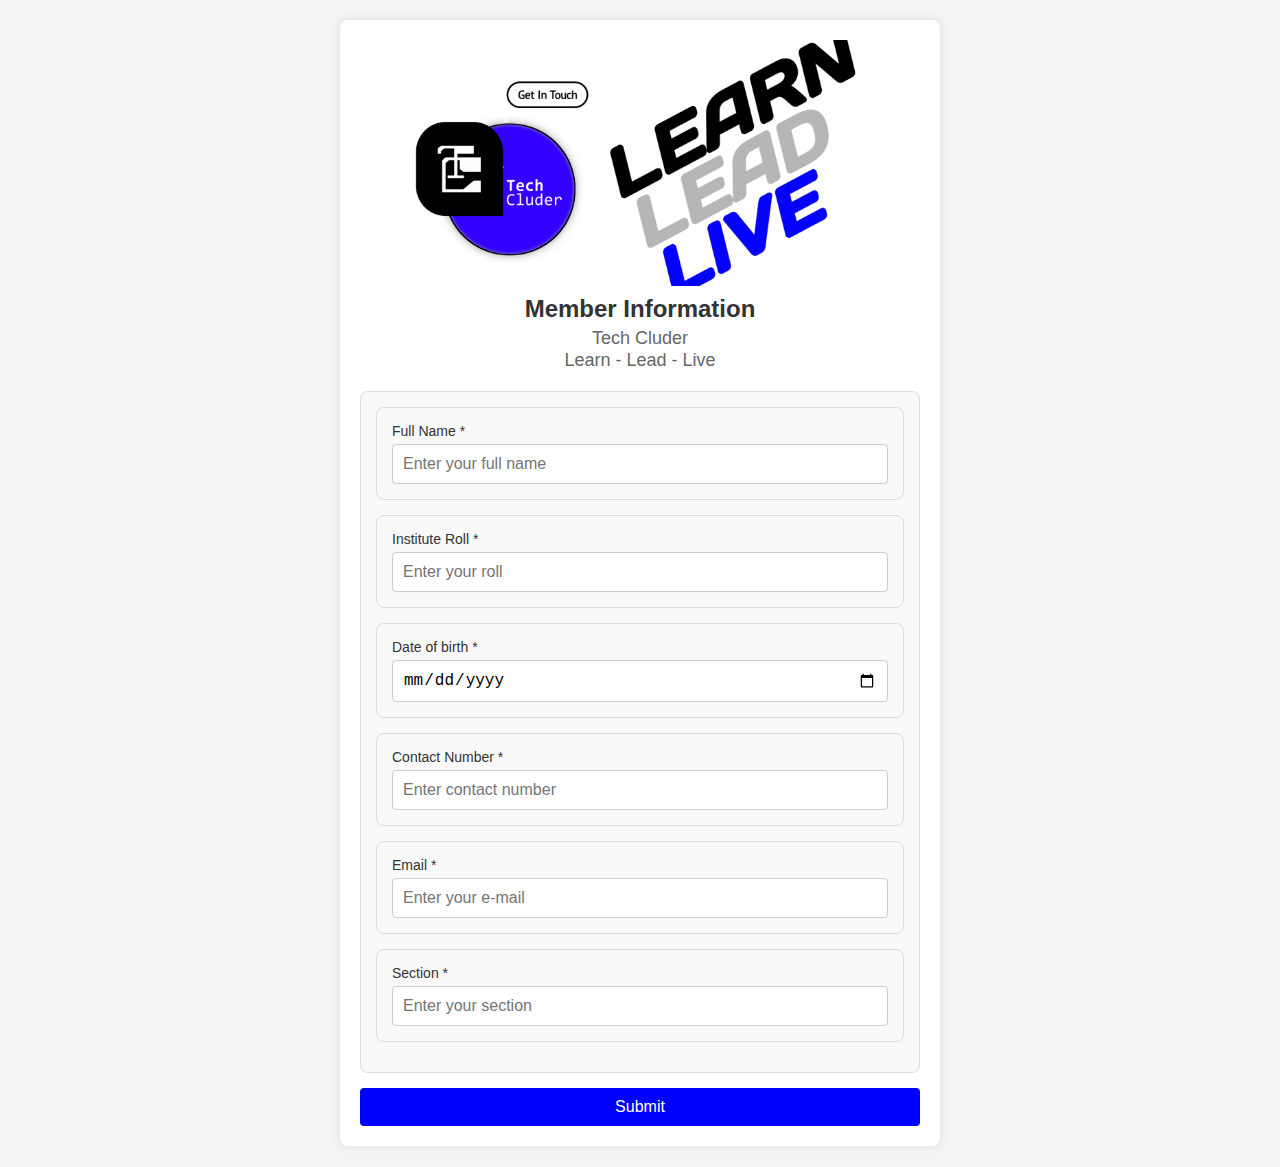
<file: reg.html>
<!DOCTYPE html>
<html lang="bn">
<head>
    <meta charset="UTF-8">
    <meta name="viewport" content="width=device-width, initial-scale=1.0">
    <title>TC Member Information</title>
    <link rel="stylesheet" href="styles.css">
</head>
<body>
    <div class="container">
        <header>
            <img src="11.jpg" alt="Banner Image" class="banner">
            <h1>
Member Information</h1>
            <p>Tech Cluder</p>
            <p>Learn - Lead - Live</p>
        </header>


        <form action="https://script.google.com/macros/s/AKfycbxBLEVNUCGojgbGJSok8tauEOAH2okwxUPtjrRb9dAIjVxnpervz_9mdLPR31_0x_wz/exec" method="POST"
             name="turna-form"
            >
          <div class="form-reg">
            
         
            
            <div class="form-group">
                <label for="name">Full Name *</label>
                <input type="text" id="name" name="name" placeholder="Enter your full name" required>
            </div>

            <div class="form-group">
                <label for="roll">Institute Roll *</label>
                <input type="number" id="roll" name="roll" placeholder="Enter your roll" required>
            </div>

            <div class="form-group">
                <label for="birthday">Date of birth *</label>
                <input type="date" id="birthday" name="birthday" required>
            </div>

            <div class="form-group">
                <label for="number">Contact Number   *</label>
                <input type="number" id="number" name="number" placeholder="Enter contact number" required>
            </div>

            <div class="form-group">
                <label for="email">Email *</label>
                <input type="email" id="email" name="email" placeholder="Enter your e-mail" required>
            </div>

            <div class="form-group">
                <label for="section">Section *</label>
                <input type="text" id="section" name="section" placeholder="Enter your section" required>
            </div>



           
           </div>
           

            <a href="sub.html">
                 <button type="submit" class="submit-btn">Submit</button>
            </a>



           
        </form>
    </div>
    <script>
        const scriptURL =
        "https://script.google.com/macros/s/AKfycbxBLEVNUCGojgbGJSok8tauEOAH2okwxUPtjrRb9dAIjVxnpervz_9mdLPR31_0x_wz/exec";
  
        const form = document.forms["turna-form"];
  
        form.addEventListener("submit", (e) => {
          e.preventDefault();
          fetch(scriptURL, { method: "POST", body: new FormData(form) })
            .then((response) =>
              alert("Thank you! your form is submitted successfully.")
            )
            .then(() => {
              window.location.reload();
            })
            .catch((error) => console.error("Error!", error.message));
        });
      </script>
</body>
</html>
</file>
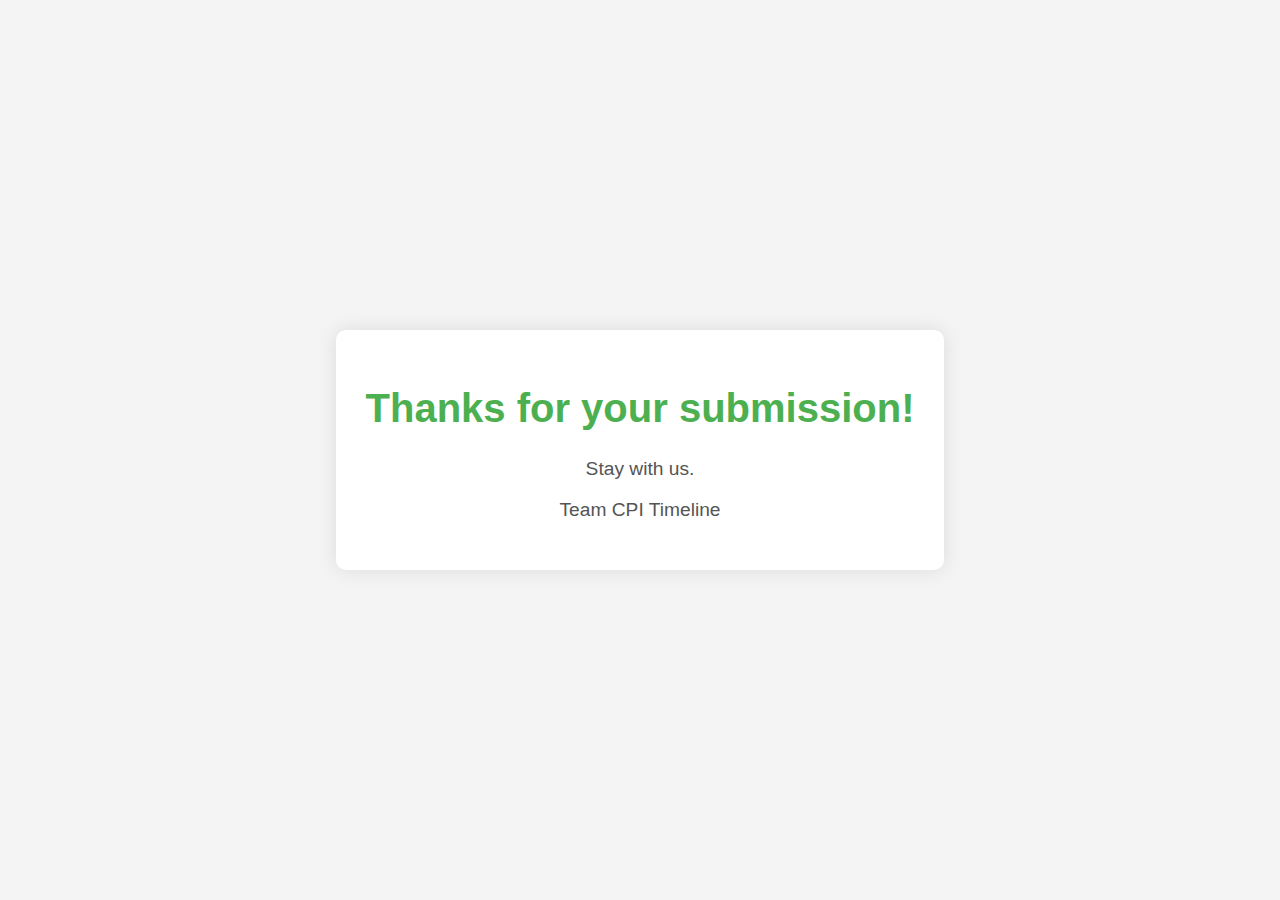
<file: sub.html>
<!DOCTYPE html>
<html lang="en">
<head>
    <meta charset="UTF-8">
    <meta name="viewport" content="width=device-width, initial-scale=1.0">
    <title>Thank You</title>
    <link rel="stylesheet" href="sub.css">
</head>
<body>
    <div class="thank-you-container">
        <h1>Thanks for your submission!</h1>
        <p>Stay with us.</p>
      <p>Team CPI Timeline<P>
    </div>
</body>
</html>
</file>
<file: styles.css>
/* Existing CSS */
* {
    box-sizing: border-box;
    margin: 0;
    padding: 0;
}

body {
    font-family: Arial, sans-serif;
    background-color: #f4f4f4;
    padding: 20px;
}

.container {
    max-width: 600px;
    margin: auto;
    background: white;
    padding: 20px;
    border-radius: 8px;
    box-shadow: 0 0 10px rgba(0, 0, 0, 0.1);
}

header {
    text-align: center;
    margin-bottom: 20px;
}

.banner {
    width: 100%;
    border-radius: 8px;
}

h1 {
    font-size: 24px;
    margin: 5px 0;
    color: #333;
}

p {
  font-size: 18px;
    color: #666;
    margin: 1px 0;
}

h2 {
    font-size: 20px;
    margin-bottom: 10px;
    color: #333;
}


.form-reg {
  background-color: #f9f9f9;
  padding: 15px;
  border: 1px solid #ddd;
  border-radius: 8px;
  margin-bottom: 15px;
  
}
.form-group {
  background-color: #f9f9f9;
  padding: 15px;
  border: 1px solid #ddd;
  border-radius: 8px;
  margin-bottom: 15px;
}

label {
    display: block;
    font-size: 14px;
    color: #333;
    margin-bottom: 5px;
}

input, textarea {
    width: 100%;
    padding: 10px;
    font-size: 16px;
    border: 1px solid #ccc;
    border-radius: 4px;
}

textarea {
    resize: vertical;
    height: 100px;
}

.submit-btn {
    width: 100%;
    background-color: #0000FF;
    color: white;
    padding: 10px;
    border: none;
    border-radius: 4px;
    font-size: 16px;
    cursor: pointer;
}

.submit-btn:hover {
    background-color: #00008B;
}
</file>
<file: sub.css>
body {
    margin: 0;
    padding: 0;
    font-family: 'Arial', sans-serif;
    background-color: #f4f4f4;
    display: flex;
    justify-content: center;
    align-items: center;
    height: 100vh;
}

.thank-you-container {
    text-align: center;
    background-color: white;
    padding: 30px;
    border-radius: 10px;
    box-shadow: 0px 0px 20px rgba(0, 0, 0, 0.1);
}

h1 {
    font-size: 2.5rem;
    color: #4CAF50;
}

p {
    font-size: 1.2rem;
    color: #555;
}
</file>
